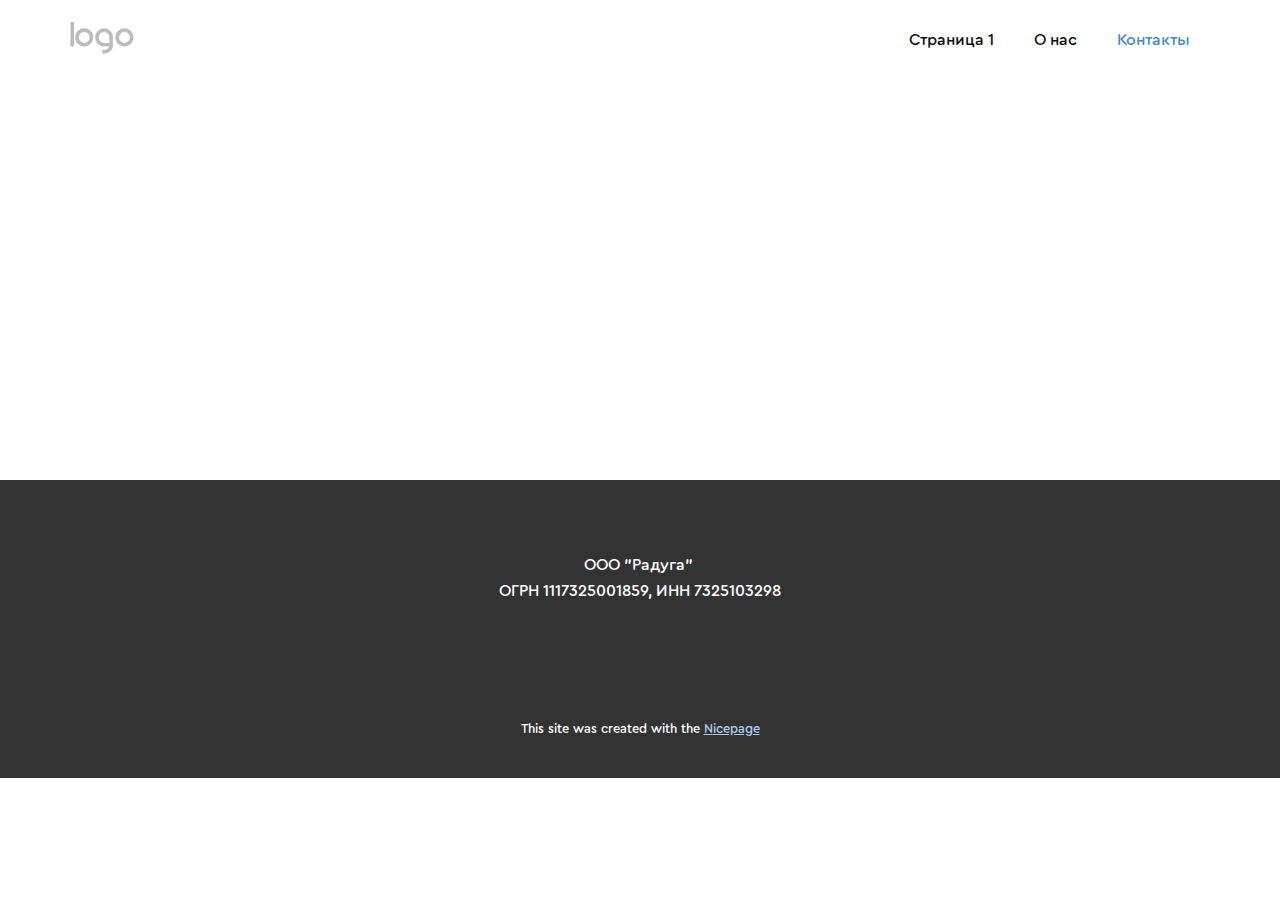
<file: Контакты.html>
<!DOCTYPE html>
<html style="font-size: 16px;" lang="ru"><head>
    <meta name="viewport" content="width=device-width, initial-scale=1.0">
    <meta charset="utf-8">
    <meta name="keywords" content="">
    <meta name="description" content="">
    <title>Контакты</title>
    <link rel="stylesheet" href="nicepage.css" media="screen">
<link rel="stylesheet" href="Контакты.css" media="screen">
    <script class="u-script" type="text/javascript" src="jquery-1.9.1.min.js" defer=""></script>
    <script class="u-script" type="text/javascript" src="nicepage.js" defer=""></script>
    <meta name="generator" content="Nicepage 7.4.5, nicepage.com">
    
    
    
    
    
    <script type="application/ld+json">{
		"@context": "http://schema.org",
		"@type": "Organization",
		"name": "WebSite6448814",
		"logo": "images/default-logo.png"
}</script>
    <meta name="theme-color" content="#478ac9">
    <meta property="og:title" content="Контакты">
    <meta property="og:description" content="">
    <meta property="og:type" content="website">
  <meta name="viewport" content="width=device-width, initial-scale=1.0">
<meta data-intl-tel-input-cdn-path="intlTelInput/"></head>
  <body data-path-to-root="./" data-include-products="false" class="u-body u-xl-mode" data-lang="ru"><header class="u-clearfix u-header u-header" id="header"><div class="u-clearfix u-sheet u-valign-middle u-sheet-1">
        <a href="#" class="u-image u-logo u-image-1">
          <img src="images/default-logo.png" class="u-logo-image u-logo-image-1">
        </a>
        <nav class="u-menu u-menu-one-level u-offcanvas u-menu-1">
          <div class="menu-collapse" style="font-size: 1rem; letter-spacing: 0px;">
            <a class="u-button-style u-custom-left-right-menu-spacing u-custom-padding-bottom u-custom-top-bottom-menu-spacing u-hamburger-link u-nav-link u-text-active-palette-1-base u-text-hover-palette-2-base" href="#">
              <svg class="u-svg-link" viewBox="0 0 24 24"><use xlink:href="#menu-hamburger"></use></svg>
              <svg class="u-svg-content" version="1.1" id="menu-hamburger" viewBox="0 0 16 16" x="0px" y="0px" xmlns:xlink="http://www.w3.org/1999/xlink" xmlns="http://www.w3.org/2000/svg"><g><rect y="1" width="16" height="2"></rect><rect y="7" width="16" height="2"></rect><rect y="13" width="16" height="2"></rect>
</g></svg>
            </a>
          </div>
          <div class="u-nav-container">
            <ul class="u-nav u-unstyled u-nav-1"><li class="u-nav-item"><a class="u-button-style u-nav-link u-text-active-palette-1-base u-text-hover-palette-2-base" href="./" style="padding: 10px 20px;">Страница 1</a>
</li><li class="u-nav-item"><a class="u-button-style u-nav-link u-text-active-palette-1-base u-text-hover-palette-2-base" href="О-нас.html" style="padding: 10px 20px;">О нас</a>
</li><li class="u-nav-item"><a class="u-button-style u-nav-link u-text-active-palette-1-base u-text-hover-palette-2-base" href="Контакты.html" style="padding: 10px 20px;">Контакты</a>
</li></ul>
          </div>
          <div class="u-nav-container-collapse">
            <div class="u-black u-container-style u-inner-container-layout u-opacity u-opacity-95 u-sidenav">
              <div class="u-inner-container-layout u-sidenav-overflow">
                <div class="u-menu-close"></div>
                <ul class="u-align-center u-nav u-popupmenu-items u-unstyled u-nav-2"><li class="u-nav-item"><a class="u-button-style u-nav-link" href="./">Страница 1</a>
</li><li class="u-nav-item"><a class="u-button-style u-nav-link" href="О-нас.html">О нас</a>
</li><li class="u-nav-item"><a class="u-button-style u-nav-link" href="Контакты.html">Контакты</a>
</li></ul>
              </div>
            </div>
            <div class="u-black u-menu-overlay u-opacity u-opacity-70"></div>
          </div>
        </nav>
      </div></header>
    <section class="u-clearfix u-section-1" id="block-1">
      <div class="u-clearfix u-sheet u-sheet-1"></div>
    </section>
    
    
    
    
    <footer class="u-align-center u-clearfix u-container-align-center u-footer u-grey-80 u-footer" id="footer"><div class="u-clearfix u-sheet u-valign-middle-xs u-sheet-1">
        <p class="u-text u-text-1">ООО "Радуга"&nbsp;<br>ОГРН​ 1117325001859, ИНН 7325103298
        </p>
      </div></footer>
    <section class="u-backlink u-clearfix u-grey-80">
      <p class="u-text">
        <span>This site was created with the </span>
        <a class="u-link" href="https://nicepage.com/" target="_blank" rel="nofollow">
          <span>Nicepage</span>
        </a>
      </p>
    </section>
  
</body></html>
</file>
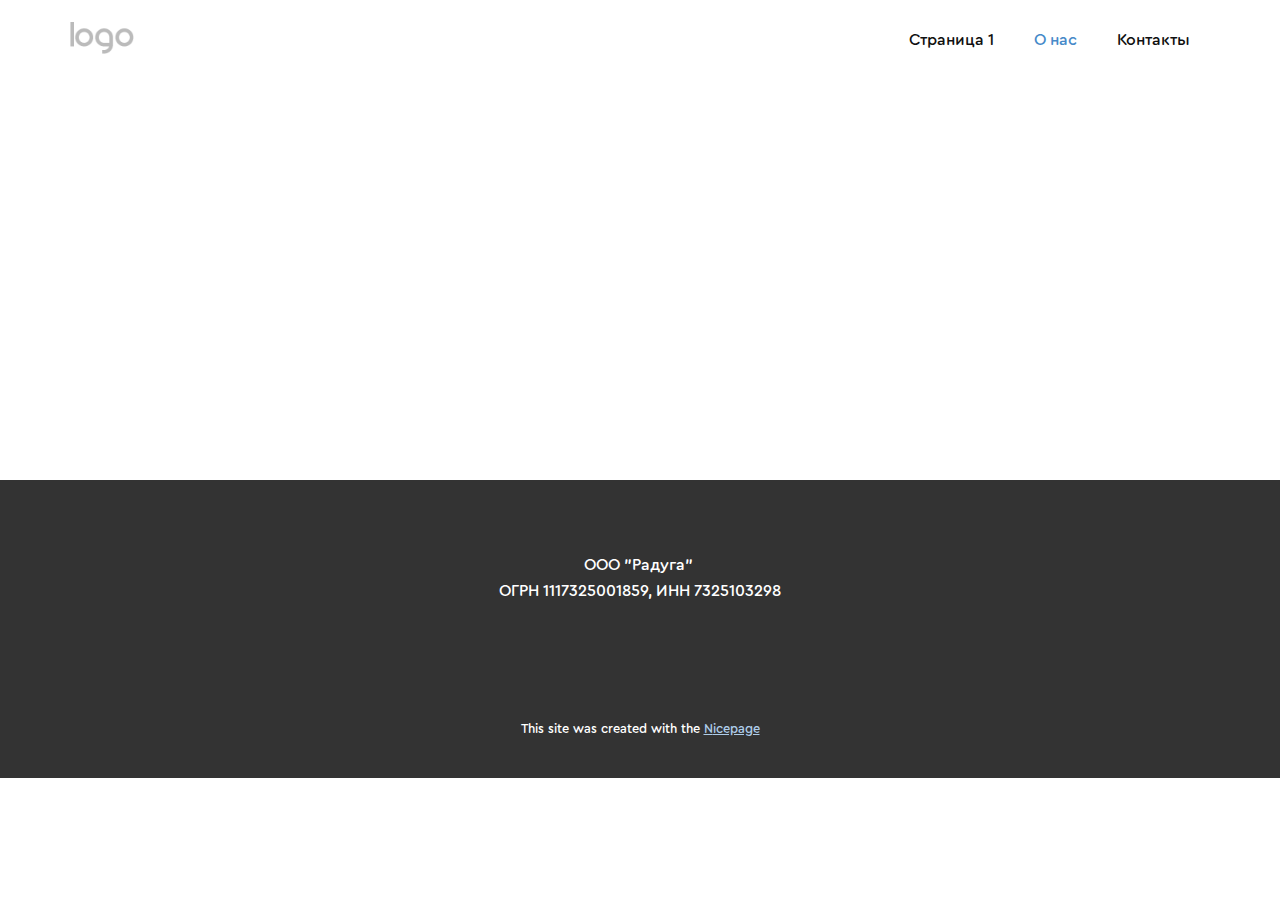
<file: О-нас.html>
<!DOCTYPE html>
<html style="font-size: 16px;" lang="ru"><head>
    <meta name="viewport" content="width=device-width, initial-scale=1.0">
    <meta charset="utf-8">
    <meta name="keywords" content="">
    <meta name="description" content="">
    <title>О нас</title>
    <link rel="stylesheet" href="nicepage.css" media="screen">
<link rel="stylesheet" href="О-нас.css" media="screen">
    <script class="u-script" type="text/javascript" src="jquery-1.9.1.min.js" defer=""></script>
    <script class="u-script" type="text/javascript" src="nicepage.js" defer=""></script>
    <meta name="generator" content="Nicepage 7.4.5, nicepage.com">
    
    
    
    
    
    <script type="application/ld+json">{
		"@context": "http://schema.org",
		"@type": "Organization",
		"name": "WebSite6448814",
		"logo": "images/default-logo.png"
}</script>
    <meta name="theme-color" content="#478ac9">
    <meta property="og:title" content="О нас">
    <meta property="og:description" content="">
    <meta property="og:type" content="website">
  <meta name="viewport" content="width=device-width, initial-scale=1.0">
<meta data-intl-tel-input-cdn-path="intlTelInput/"></head>
  <body data-path-to-root="./" data-include-products="false" class="u-body u-xl-mode" data-lang="ru"><header class="u-clearfix u-header u-header" id="header"><div class="u-clearfix u-sheet u-valign-middle u-sheet-1">
        <a href="#" class="u-image u-logo u-image-1">
          <img src="images/default-logo.png" class="u-logo-image u-logo-image-1">
        </a>
        <nav class="u-menu u-menu-one-level u-offcanvas u-menu-1">
          <div class="menu-collapse" style="font-size: 1rem; letter-spacing: 0px;">
            <a class="u-button-style u-custom-left-right-menu-spacing u-custom-padding-bottom u-custom-top-bottom-menu-spacing u-hamburger-link u-nav-link u-text-active-palette-1-base u-text-hover-palette-2-base" href="#">
              <svg class="u-svg-link" viewBox="0 0 24 24"><use xlink:href="#menu-hamburger"></use></svg>
              <svg class="u-svg-content" version="1.1" id="menu-hamburger" viewBox="0 0 16 16" x="0px" y="0px" xmlns:xlink="http://www.w3.org/1999/xlink" xmlns="http://www.w3.org/2000/svg"><g><rect y="1" width="16" height="2"></rect><rect y="7" width="16" height="2"></rect><rect y="13" width="16" height="2"></rect>
</g></svg>
            </a>
          </div>
          <div class="u-nav-container">
            <ul class="u-nav u-unstyled u-nav-1"><li class="u-nav-item"><a class="u-button-style u-nav-link u-text-active-palette-1-base u-text-hover-palette-2-base" href="./" style="padding: 10px 20px;">Страница 1</a>
</li><li class="u-nav-item"><a class="u-button-style u-nav-link u-text-active-palette-1-base u-text-hover-palette-2-base" href="О-нас.html" style="padding: 10px 20px;">О нас</a>
</li><li class="u-nav-item"><a class="u-button-style u-nav-link u-text-active-palette-1-base u-text-hover-palette-2-base" href="Контакты.html" style="padding: 10px 20px;">Контакты</a>
</li></ul>
          </div>
          <div class="u-nav-container-collapse">
            <div class="u-black u-container-style u-inner-container-layout u-opacity u-opacity-95 u-sidenav">
              <div class="u-inner-container-layout u-sidenav-overflow">
                <div class="u-menu-close"></div>
                <ul class="u-align-center u-nav u-popupmenu-items u-unstyled u-nav-2"><li class="u-nav-item"><a class="u-button-style u-nav-link" href="./">Страница 1</a>
</li><li class="u-nav-item"><a class="u-button-style u-nav-link" href="О-нас.html">О нас</a>
</li><li class="u-nav-item"><a class="u-button-style u-nav-link" href="Контакты.html">Контакты</a>
</li></ul>
              </div>
            </div>
            <div class="u-black u-menu-overlay u-opacity u-opacity-70"></div>
          </div>
        </nav>
      </div></header>
    <section class="u-clearfix u-section-1" id="block-1">
      <div class="u-clearfix u-sheet u-sheet-1"></div>
    </section>
    
    
    
    
    <footer class="u-align-center u-clearfix u-container-align-center u-footer u-grey-80 u-footer" id="footer"><div class="u-clearfix u-sheet u-valign-middle-xs u-sheet-1">
        <p class="u-text u-text-1">ООО "Радуга"&nbsp;<br>ОГРН​ 1117325001859, ИНН 7325103298
        </p>
      </div></footer>
    <section class="u-backlink u-clearfix u-grey-80">
      <p class="u-text">
        <span>This site was created with the </span>
        <a class="u-link" href="https://nicepage.com/" target="_blank" rel="nofollow">
          <span>Nicepage</span>
        </a>
      </p>
    </section>
  
</body></html>
</file>
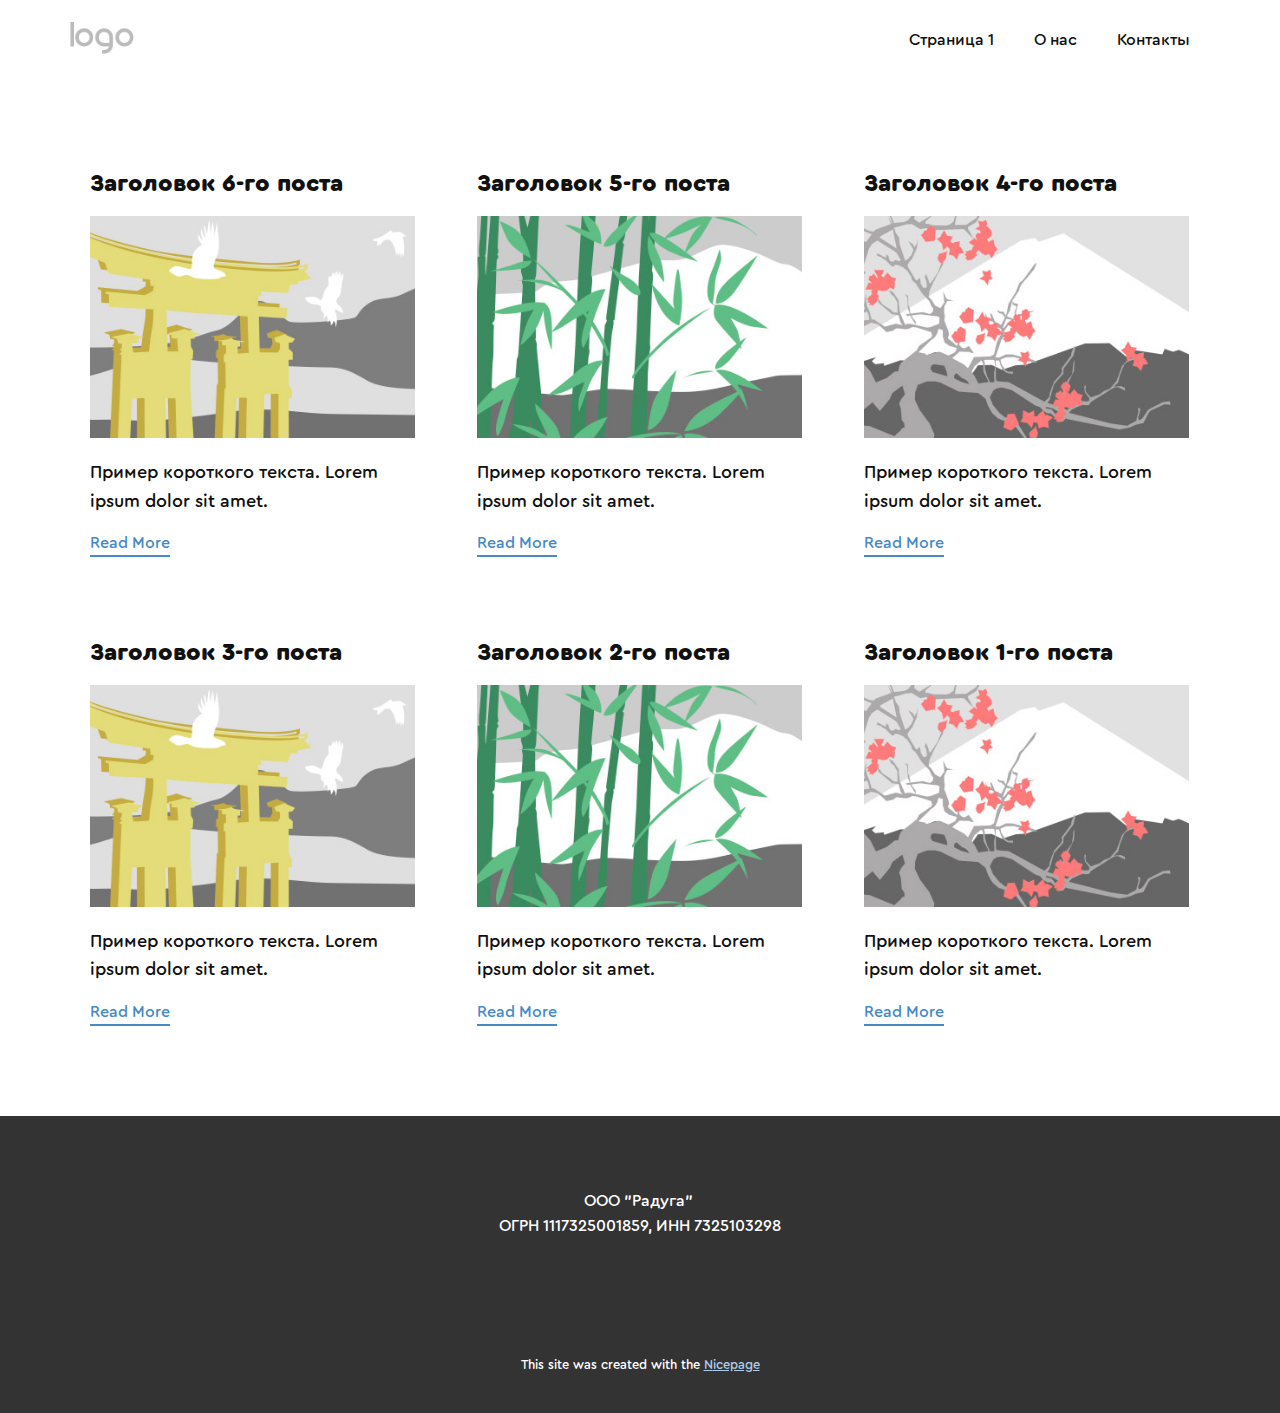
<file: blog/blog.html>
<!DOCTYPE html>
<html style="font-size: 16px;" lang="ru"><head>
    <meta name="viewport" content="width=device-width, initial-scale=1.0">
    <meta charset="utf-8">
    <meta name="keywords" content="">
    <meta name="description" content="">
    <title>Блог</title>
    <link rel="stylesheet" href="../nicepage.css" media="screen">
<link rel="stylesheet" href="../Blog-Template.css" media="screen">
    <script class="u-script" type="text/javascript" src="../jquery-1.9.1.min.js" defer=""></script>
    <script class="u-script" type="text/javascript" src="../nicepage.js" defer=""></script>
    <meta name="generator" content="Nicepage 7.4.5, nicepage.com">
    
    
    
    
    
    <script type="application/ld+json">{
		"@context": "http://schema.org",
		"@type": "Organization",
		"name": "WebSite6448814",
		"logo": "images/default-logo.png"
}</script>
    <meta name="theme-color" content="#478ac9">
  <meta name="viewport" content="width=device-width, initial-scale=1.0">
<meta data-intl-tel-input-cdn-path="intlTelInput/"></head>
  <body data-path-to-root="../" data-include-products="false" class="u-body u-xl-mode" data-lang="ru"><header class="u-clearfix u-header u-header" id="header"><div class="u-clearfix u-sheet u-valign-middle u-sheet-1">
        <a href="#" class="u-image u-logo u-image-1">
          <img src="../images/default-logo.png" class="u-logo-image u-logo-image-1">
        </a>
        <nav class="u-menu u-menu-one-level u-offcanvas u-menu-1">
          <div class="menu-collapse" style="font-size: 1rem; letter-spacing: 0px;">
            <a class="u-button-style u-custom-left-right-menu-spacing u-custom-padding-bottom u-custom-top-bottom-menu-spacing u-hamburger-link u-nav-link u-text-active-palette-1-base u-text-hover-palette-2-base" href="#">
              <svg class="u-svg-link" viewBox="0 0 24 24"><use xlink:href="#menu-hamburger"></use></svg>
              <svg class="u-svg-content" version="1.1" id="menu-hamburger" viewBox="0 0 16 16" x="0px" y="0px" xmlns:xlink="http://www.w3.org/1999/xlink" xmlns="http://www.w3.org/2000/svg"><g><rect y="1" width="16" height="2"></rect><rect y="7" width="16" height="2"></rect><rect y="13" width="16" height="2"></rect>
</g></svg>
            </a>
          </div>
          <div class="u-nav-container">
            <ul class="u-nav u-unstyled u-nav-1"><li class="u-nav-item"><a class="u-button-style u-nav-link u-text-active-palette-1-base u-text-hover-palette-2-base" href="../" style="padding: 10px 20px;">Страница 1</a>
</li><li class="u-nav-item"><a class="u-button-style u-nav-link u-text-active-palette-1-base u-text-hover-palette-2-base" href="../О-нас.html" style="padding: 10px 20px;">О нас</a>
</li><li class="u-nav-item"><a class="u-button-style u-nav-link u-text-active-palette-1-base u-text-hover-palette-2-base" href="../Контакты.html" style="padding: 10px 20px;">Контакты</a>
</li></ul>
          </div>
          <div class="u-nav-container-collapse">
            <div class="u-black u-container-style u-inner-container-layout u-opacity u-opacity-95 u-sidenav">
              <div class="u-inner-container-layout u-sidenav-overflow">
                <div class="u-menu-close"></div>
                <ul class="u-align-center u-nav u-popupmenu-items u-unstyled u-nav-2"><li class="u-nav-item"><a class="u-button-style u-nav-link" href="../">Страница 1</a>
</li><li class="u-nav-item"><a class="u-button-style u-nav-link" href="../О-нас.html">О нас</a>
</li><li class="u-nav-item"><a class="u-button-style u-nav-link" href="../Контакты.html">Контакты</a>
</li></ul>
              </div>
            </div>
            <div class="u-black u-menu-overlay u-opacity u-opacity-70"></div>
          </div>
        </nav>
      </div></header>
    <section class="u-clearfix u-section-1" id="block-1">
      <div class="u-clearfix u-sheet u-valign-middle u-sheet-1"><!--blog--><!--blog_options_json--><!--{"type":"Recent","source":"","tags":"","count":""}--><!--/blog_options_json-->
        <div class="u-blog u-expanded-width u-repeater u-repeater-1" data-blog-id="blog-1"><!--blog_post-->
          <div class="u-blog-post u-container-style u-repeater-item u-white u-repeater-item-1">
            <div class="u-container-layout u-similar-container u-valign-top u-container-layout-1"><!--blog_post_header-->
              <h4 class="u-blog-control u-text u-text-1">
                <a class="u-post-header-link" href="../blog/пост-5.html">Заголовок 6-го поста</a>
              </h4><!--/blog_post_header--><!--blog_post_image-->
              <a class="u-post-header-link" href="../blog/пост-5.html"><img alt="" class="u-blog-control u-expanded-width u-image u-image-default u-image-1" src="../images/8ad73f3c.jpeg"></a><!--/blog_post_image--><!--blog_post_content-->
              <div class="u-blog-control u-post-content u-text u-text-2 fr-view">Пример короткого текста. Lorem ipsum dolor sit amet.</div><!--/blog_post_content--><!--blog_post_readmore-->
              <a href="../blog/пост-5.html" class="u-blog-control u-border-2 u-border-palette-1-base u-btn u-btn-rectangle u-button-style u-none u-btn-1"><!--blog_post_readmore_content--><!--options_json--><!--{"content":"Read More","defaultValue":"Читать дальше"}--><!--/options_json-->Read More<!--/blog_post_readmore_content--></a><!--/blog_post_readmore-->
            </div>
          </div><div class="u-blog-post u-container-style u-repeater-item u-video-cover u-white">
            <div class="u-container-layout u-similar-container u-valign-top u-container-layout-2"><!--blog_post_header-->
              <h4 class="u-blog-control u-text u-text-3">
                <a class="u-post-header-link" href="../blog/пост-4.html">Заголовок 5-го поста</a>
              </h4><!--/blog_post_header--><!--blog_post_image-->
              <a class="u-post-header-link" href="../blog/пост-4.html"><img alt="" class="u-blog-control u-expanded-width u-image u-image-default u-image-2" src="../images/68f64b9d.jpeg"></a><!--/blog_post_image--><!--blog_post_content-->
              <div class="u-blog-control u-post-content u-text u-text-4 fr-view">Пример короткого текста. Lorem ipsum dolor sit amet.</div><!--/blog_post_content--><!--blog_post_readmore-->
              <a href="../blog/пост-4.html" class="u-blog-control u-border-2 u-border-palette-1-base u-btn u-btn-rectangle u-button-style u-none u-btn-2"><!--blog_post_readmore_content--><!--options_json--><!--{"content":"Read More","defaultValue":"Читать дальше"}--><!--/options_json-->Read More<!--/blog_post_readmore_content--></a><!--/blog_post_readmore-->
            </div>
          </div><div class="u-blog-post u-container-style u-repeater-item u-video-cover u-white">
            <div class="u-container-layout u-similar-container u-valign-top u-container-layout-3"><!--blog_post_header-->
              <h4 class="u-blog-control u-text u-text-5">
                <a class="u-post-header-link" href="../blog/пост-3.html">Заголовок 4-го поста</a>
              </h4><!--/blog_post_header--><!--blog_post_image-->
              <a class="u-post-header-link" href="../blog/пост-3.html"><img alt="" class="u-blog-control u-expanded-width u-image u-image-default u-image-3" src="../images/0fd3416c.jpeg"></a><!--/blog_post_image--><!--blog_post_content-->
              <div class="u-blog-control u-post-content u-text u-text-6 fr-view">Пример короткого текста. Lorem ipsum dolor sit amet.</div><!--/blog_post_content--><!--blog_post_readmore-->
              <a href="../blog/пост-3.html" class="u-blog-control u-border-2 u-border-palette-1-base u-btn u-btn-rectangle u-button-style u-none u-btn-3"><!--blog_post_readmore_content--><!--options_json--><!--{"content":"Read More","defaultValue":"Читать дальше"}--><!--/options_json-->Read More<!--/blog_post_readmore_content--></a><!--/blog_post_readmore-->
            </div>
          </div><div class="u-blog-post u-container-style u-repeater-item u-white u-repeater-item-1">
            <div class="u-container-layout u-similar-container u-valign-top u-container-layout-1"><!--blog_post_header-->
              <h4 class="u-blog-control u-text u-text-1">
                <a class="u-post-header-link" href="../blog/пост-2.html">Заголовок 3-го поста</a>
              </h4><!--/blog_post_header--><!--blog_post_image-->
              <a class="u-post-header-link" href="../blog/пост-2.html"><img alt="" class="u-blog-control u-expanded-width u-image u-image-default u-image-1" src="../images/8ad73f3c.jpeg"></a><!--/blog_post_image--><!--blog_post_content-->
              <div class="u-blog-control u-post-content u-text u-text-2 fr-view">Пример короткого текста. Lorem ipsum dolor sit amet.</div><!--/blog_post_content--><!--blog_post_readmore-->
              <a href="../blog/пост-2.html" class="u-blog-control u-border-2 u-border-palette-1-base u-btn u-btn-rectangle u-button-style u-none u-btn-1"><!--blog_post_readmore_content--><!--options_json--><!--{"content":"Read More","defaultValue":"Читать дальше"}--><!--/options_json-->Read More<!--/blog_post_readmore_content--></a><!--/blog_post_readmore-->
            </div>
          </div><div class="u-blog-post u-container-style u-repeater-item u-video-cover u-white">
            <div class="u-container-layout u-similar-container u-valign-top u-container-layout-2"><!--blog_post_header-->
              <h4 class="u-blog-control u-text u-text-3">
                <a class="u-post-header-link" href="../blog/пост-1.html">Заголовок 2-го поста</a>
              </h4><!--/blog_post_header--><!--blog_post_image-->
              <a class="u-post-header-link" href="../blog/пост-1.html"><img alt="" class="u-blog-control u-expanded-width u-image u-image-default u-image-2" src="../images/68f64b9d.jpeg"></a><!--/blog_post_image--><!--blog_post_content-->
              <div class="u-blog-control u-post-content u-text u-text-4 fr-view">Пример короткого текста. Lorem ipsum dolor sit amet.</div><!--/blog_post_content--><!--blog_post_readmore-->
              <a href="../blog/пост-1.html" class="u-blog-control u-border-2 u-border-palette-1-base u-btn u-btn-rectangle u-button-style u-none u-btn-2"><!--blog_post_readmore_content--><!--options_json--><!--{"content":"Read More","defaultValue":"Читать дальше"}--><!--/options_json-->Read More<!--/blog_post_readmore_content--></a><!--/blog_post_readmore-->
            </div>
          </div><div class="u-blog-post u-container-style u-repeater-item u-video-cover u-white">
            <div class="u-container-layout u-similar-container u-valign-top u-container-layout-3"><!--blog_post_header-->
              <h4 class="u-blog-control u-text u-text-5">
                <a class="u-post-header-link" href="../blog/пост.html">Заголовок 1-го поста</a>
              </h4><!--/blog_post_header--><!--blog_post_image-->
              <a class="u-post-header-link" href="../blog/пост.html"><img alt="" class="u-blog-control u-expanded-width u-image u-image-default u-image-3" src="../images/0fd3416c.jpeg"></a><!--/blog_post_image--><!--blog_post_content-->
              <div class="u-blog-control u-post-content u-text u-text-6 fr-view">Пример короткого текста. Lorem ipsum dolor sit amet.</div><!--/blog_post_content--><!--blog_post_readmore-->
              <a href="../blog/пост.html" class="u-blog-control u-border-2 u-border-palette-1-base u-btn u-btn-rectangle u-button-style u-none u-btn-3"><!--blog_post_readmore_content--><!--options_json--><!--{"content":"Read More","defaultValue":"Читать дальше"}--><!--/options_json-->Read More<!--/blog_post_readmore_content--></a><!--/blog_post_readmore-->
            </div>
          </div><!--/blog_post--><!--blog_post-->
          <!--/blog_post--><!--blog_post-->
          <!--/blog_post-->
        </div><!--/blog-->
      </div>
    </section>
    
    
    
    
    <footer class="u-align-center u-clearfix u-container-align-center u-footer u-grey-80 u-footer" id="footer"><div class="u-clearfix u-sheet u-valign-middle-xs u-sheet-1">
        <p class="u-text u-text-1">ООО "Радуга"&nbsp;<br>ОГРН​ 1117325001859, ИНН 7325103298
        </p>
      </div></footer>
    <section class="u-backlink u-clearfix u-grey-80">
      <p class="u-text">
        <span>This site was created with the </span>
        <a class="u-link" href="https://nicepage.com/" target="_blank" rel="nofollow">
          <span>Nicepage</span>
        </a>
      </p>
    </section>
  
</body></html>
</file>
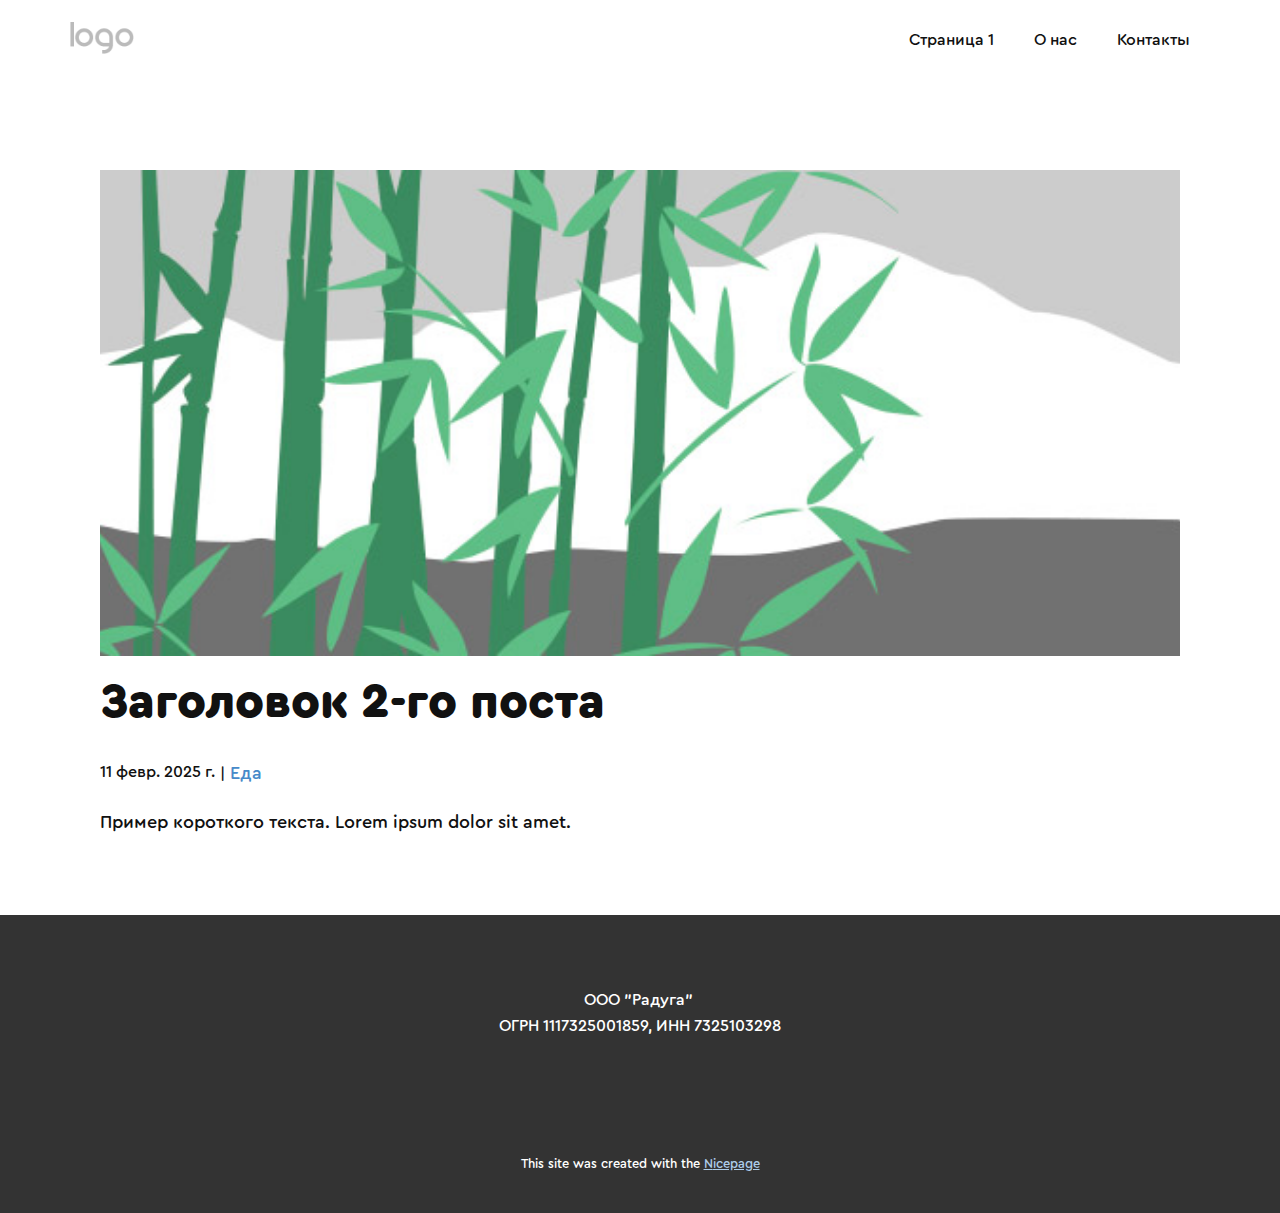
<file: blog/пост-1.html>
<!DOCTYPE html>
<html style="font-size: 16px;" lang="ru"><head>
    <meta name="viewport" content="width=device-width, initial-scale=1.0">
    <meta charset="utf-8">
    <meta name="keywords" content="Заголовок 1-го поста">
    <meta name="description" content="">
    <title>Заголовок 2-го поста</title>
    <link rel="stylesheet" href="../nicepage.css" media="screen">
<link rel="stylesheet" href="../Post-Template.css" media="screen">
    <script class="u-script" type="text/javascript" src="../jquery-1.9.1.min.js" defer=""></script>
    <script class="u-script" type="text/javascript" src="../nicepage.js" defer=""></script>
    <meta name="generator" content="Nicepage 7.4.5, nicepage.com">
    
    
    
    
    
    <script type="application/ld+json">{
		"@context": "http://schema.org",
		"@type": "Organization",
		"name": "WebSite6448814",
		"logo": "images/default-logo.png"
}</script>
    <meta name="theme-color" content="#478ac9">
  <meta name="viewport" content="width=device-width, initial-scale=1.0">
<meta data-intl-tel-input-cdn-path="intlTelInput/"></head>
  <body data-path-to-root="./" data-include-products="false" class="u-body u-xl-mode" data-lang="ru"><header class="u-clearfix u-header u-header" id="header"><div class="u-clearfix u-sheet u-valign-middle u-sheet-1">
        <a href="#" class="u-image u-logo u-image-1">
          <img src="../images/default-logo.png" class="u-logo-image u-logo-image-1">
        </a>
        <nav class="u-menu u-menu-one-level u-offcanvas u-menu-1">
          <div class="menu-collapse" style="font-size: 1rem; letter-spacing: 0px;">
            <a class="u-button-style u-custom-left-right-menu-spacing u-custom-padding-bottom u-custom-top-bottom-menu-spacing u-hamburger-link u-nav-link u-text-active-palette-1-base u-text-hover-palette-2-base" href="#">
              <svg class="u-svg-link" viewBox="0 0 24 24"><use xlink:href="#menu-hamburger"></use></svg>
              <svg class="u-svg-content" version="1.1" id="menu-hamburger" viewBox="0 0 16 16" x="0px" y="0px" xmlns:xlink="http://www.w3.org/1999/xlink" xmlns="http://www.w3.org/2000/svg"><g><rect y="1" width="16" height="2"></rect><rect y="7" width="16" height="2"></rect><rect y="13" width="16" height="2"></rect>
</g></svg>
            </a>
          </div>
          <div class="u-nav-container">
            <ul class="u-nav u-unstyled u-nav-1"><li class="u-nav-item"><a class="u-button-style u-nav-link u-text-active-palette-1-base u-text-hover-palette-2-base" href="../" style="padding: 10px 20px;">Страница 1</a>
</li><li class="u-nav-item"><a class="u-button-style u-nav-link u-text-active-palette-1-base u-text-hover-palette-2-base" href="../О-нас.html" style="padding: 10px 20px;">О нас</a>
</li><li class="u-nav-item"><a class="u-button-style u-nav-link u-text-active-palette-1-base u-text-hover-palette-2-base" href="../Контакты.html" style="padding: 10px 20px;">Контакты</a>
</li></ul>
          </div>
          <div class="u-nav-container-collapse">
            <div class="u-black u-container-style u-inner-container-layout u-opacity u-opacity-95 u-sidenav">
              <div class="u-inner-container-layout u-sidenav-overflow">
                <div class="u-menu-close"></div>
                <ul class="u-align-center u-nav u-popupmenu-items u-unstyled u-nav-2"><li class="u-nav-item"><a class="u-button-style u-nav-link" href="../">Страница 1</a>
</li><li class="u-nav-item"><a class="u-button-style u-nav-link" href="../О-нас.html">О нас</a>
</li><li class="u-nav-item"><a class="u-button-style u-nav-link" href="../Контакты.html">Контакты</a>
</li></ul>
              </div>
            </div>
            <div class="u-black u-menu-overlay u-opacity u-opacity-70"></div>
          </div>
        </nav>
      </div></header>
    <section class="u-align-center u-clearfix u-section-1" id="block-1">
      <div class="u-clearfix u-sheet u-valign-middle-md u-valign-middle-sm u-valign-middle-xs u-sheet-1"><!--post_details--><!--post_details_options_json--><!--{"source":""}--><!--/post_details_options_json--><!--blog_post-->
        <div class="u-container-style u-expanded-width u-post-details u-post-details-1">
          <div class="u-container-layout u-valign-middle u-container-layout-1"><!--blog_post_image-->
            <img alt="" class="u-blog-control u-expanded-width u-image u-image-default u-image-1" src="../images/68f64b9d.jpeg"><!--/blog_post_image--><!--blog_post_header-->
            <h2 class="u-blog-control u-text u-text-1">Заголовок 2-го поста</h2><!--/blog_post_header--><!--blog_post_metadata-->
            <div class="u-blog-control u-metadata u-metadata-1"><!--blog_post_metadata_date-->
              <span class="u-meta-date u-meta-icon">11 февр. 2025 г.</span><!--/blog_post_metadata_date--><!--blog_post_metadata_category-->
              <span class="u-meta-category u-meta-icon"><a href="../blog/blog.html#/blog-1///1">Еда</a></span><!--/blog_post_metadata_category--><!--blog_post_metadata_comments-->
              <!--/blog_post_metadata_comments-->
            </div><!--/blog_post_metadata--><!--blog_post_content-->
            <div class="u-align-justify u-blog-control u-post-content u-text u-text-2 fr-view">
  <p>Пример короткого текста. Lorem ipsum dolor sit amet.</p>
  </div><!--/blog_post_content-->
          </div>
        </div><!--/blog_post--><!--/post_details-->
      </div>
    </section>
    
    
    
    
    <footer class="u-align-center u-clearfix u-container-align-center u-footer u-grey-80 u-footer" id="footer"><div class="u-clearfix u-sheet u-valign-middle-xs u-sheet-1">
        <p class="u-text u-text-1">ООО "Радуга"&nbsp;<br>ОГРН​ 1117325001859, ИНН 7325103298
        </p>
      </div></footer>
    <section class="u-backlink u-clearfix u-grey-80">
      <p class="u-text">
        <span>This site was created with the </span>
        <a class="u-link" href="https://nicepage.com/" target="_blank" rel="nofollow">
          <span>Nicepage</span>
        </a>
      </p>
    </section>
  
</body></html>
</file>
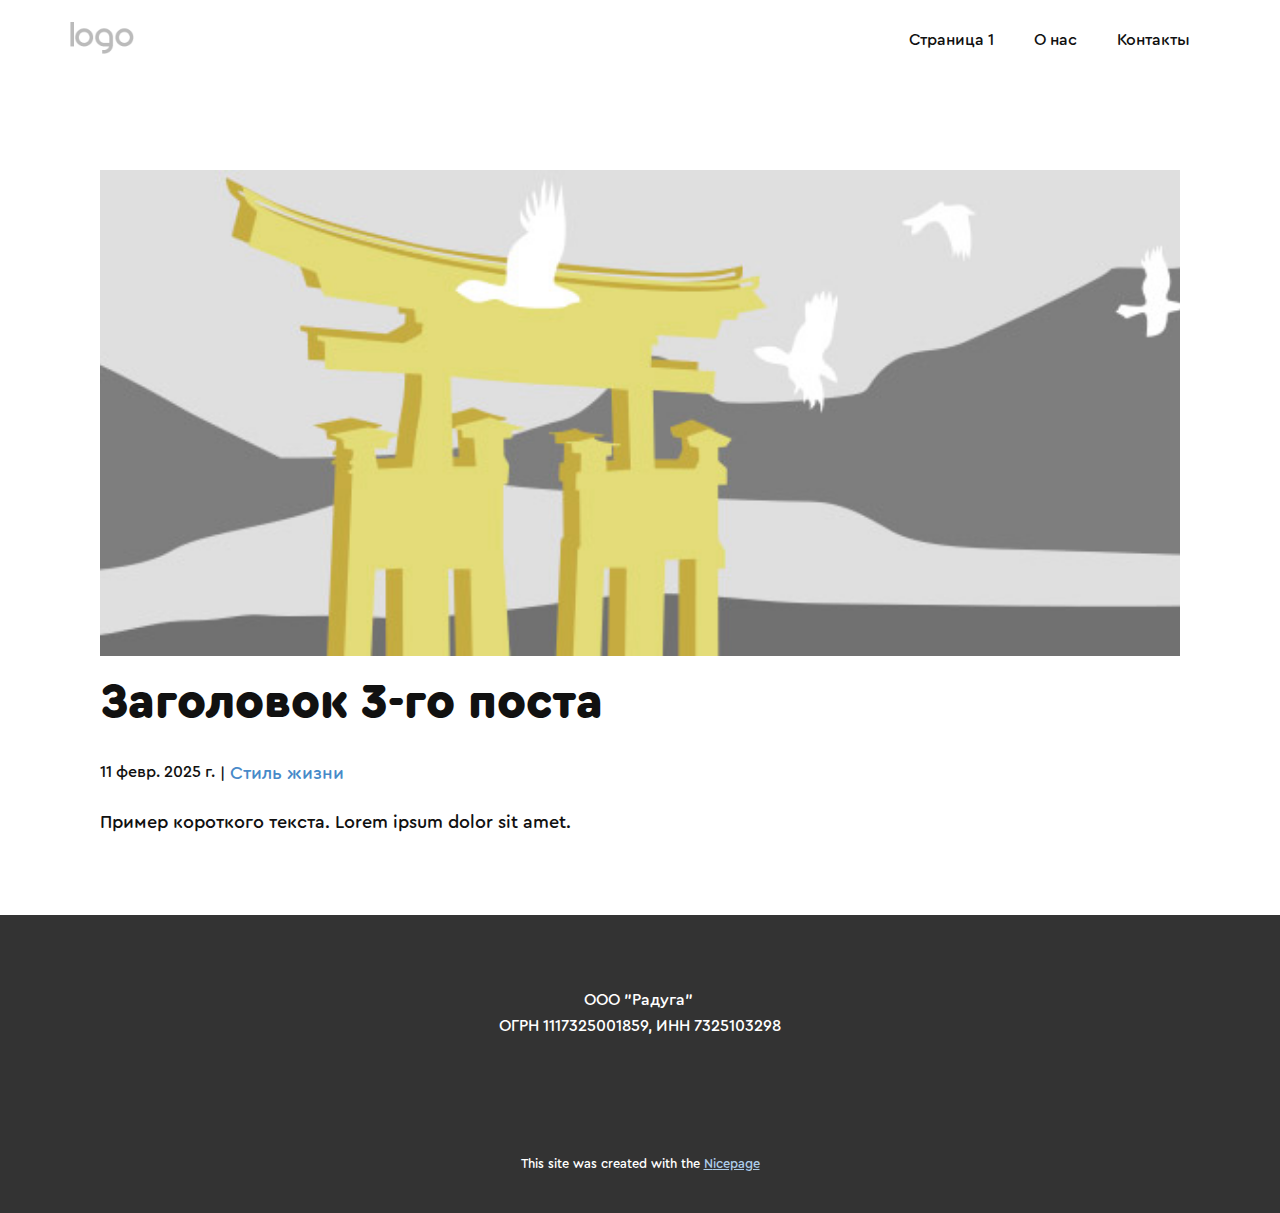
<file: blog/пост-2.html>
<!DOCTYPE html>
<html style="font-size: 16px;" lang="ru"><head>
    <meta name="viewport" content="width=device-width, initial-scale=1.0">
    <meta charset="utf-8">
    <meta name="keywords" content="Заголовок 1-го поста">
    <meta name="description" content="">
    <title>Заголовок 3-го поста</title>
    <link rel="stylesheet" href="../nicepage.css" media="screen">
<link rel="stylesheet" href="../Post-Template.css" media="screen">
    <script class="u-script" type="text/javascript" src="../jquery-1.9.1.min.js" defer=""></script>
    <script class="u-script" type="text/javascript" src="../nicepage.js" defer=""></script>
    <meta name="generator" content="Nicepage 7.4.5, nicepage.com">
    
    
    
    
    
    <script type="application/ld+json">{
		"@context": "http://schema.org",
		"@type": "Organization",
		"name": "WebSite6448814",
		"logo": "images/default-logo.png"
}</script>
    <meta name="theme-color" content="#478ac9">
  <meta name="viewport" content="width=device-width, initial-scale=1.0">
<meta data-intl-tel-input-cdn-path="intlTelInput/"></head>
  <body data-path-to-root="./" data-include-products="false" class="u-body u-xl-mode" data-lang="ru"><header class="u-clearfix u-header u-header" id="header"><div class="u-clearfix u-sheet u-valign-middle u-sheet-1">
        <a href="#" class="u-image u-logo u-image-1">
          <img src="../images/default-logo.png" class="u-logo-image u-logo-image-1">
        </a>
        <nav class="u-menu u-menu-one-level u-offcanvas u-menu-1">
          <div class="menu-collapse" style="font-size: 1rem; letter-spacing: 0px;">
            <a class="u-button-style u-custom-left-right-menu-spacing u-custom-padding-bottom u-custom-top-bottom-menu-spacing u-hamburger-link u-nav-link u-text-active-palette-1-base u-text-hover-palette-2-base" href="#">
              <svg class="u-svg-link" viewBox="0 0 24 24"><use xlink:href="#menu-hamburger"></use></svg>
              <svg class="u-svg-content" version="1.1" id="menu-hamburger" viewBox="0 0 16 16" x="0px" y="0px" xmlns:xlink="http://www.w3.org/1999/xlink" xmlns="http://www.w3.org/2000/svg"><g><rect y="1" width="16" height="2"></rect><rect y="7" width="16" height="2"></rect><rect y="13" width="16" height="2"></rect>
</g></svg>
            </a>
          </div>
          <div class="u-nav-container">
            <ul class="u-nav u-unstyled u-nav-1"><li class="u-nav-item"><a class="u-button-style u-nav-link u-text-active-palette-1-base u-text-hover-palette-2-base" href="../" style="padding: 10px 20px;">Страница 1</a>
</li><li class="u-nav-item"><a class="u-button-style u-nav-link u-text-active-palette-1-base u-text-hover-palette-2-base" href="../О-нас.html" style="padding: 10px 20px;">О нас</a>
</li><li class="u-nav-item"><a class="u-button-style u-nav-link u-text-active-palette-1-base u-text-hover-palette-2-base" href="../Контакты.html" style="padding: 10px 20px;">Контакты</a>
</li></ul>
          </div>
          <div class="u-nav-container-collapse">
            <div class="u-black u-container-style u-inner-container-layout u-opacity u-opacity-95 u-sidenav">
              <div class="u-inner-container-layout u-sidenav-overflow">
                <div class="u-menu-close"></div>
                <ul class="u-align-center u-nav u-popupmenu-items u-unstyled u-nav-2"><li class="u-nav-item"><a class="u-button-style u-nav-link" href="../">Страница 1</a>
</li><li class="u-nav-item"><a class="u-button-style u-nav-link" href="../О-нас.html">О нас</a>
</li><li class="u-nav-item"><a class="u-button-style u-nav-link" href="../Контакты.html">Контакты</a>
</li></ul>
              </div>
            </div>
            <div class="u-black u-menu-overlay u-opacity u-opacity-70"></div>
          </div>
        </nav>
      </div></header>
    <section class="u-align-center u-clearfix u-section-1" id="block-1">
      <div class="u-clearfix u-sheet u-valign-middle-md u-valign-middle-sm u-valign-middle-xs u-sheet-1"><!--post_details--><!--post_details_options_json--><!--{"source":""}--><!--/post_details_options_json--><!--blog_post-->
        <div class="u-container-style u-expanded-width u-post-details u-post-details-1">
          <div class="u-container-layout u-valign-middle u-container-layout-1"><!--blog_post_image-->
            <img alt="" class="u-blog-control u-expanded-width u-image u-image-default u-image-1" src="../images/8ad73f3c.jpeg"><!--/blog_post_image--><!--blog_post_header-->
            <h2 class="u-blog-control u-text u-text-1">Заголовок 3-го поста</h2><!--/blog_post_header--><!--blog_post_metadata-->
            <div class="u-blog-control u-metadata u-metadata-1"><!--blog_post_metadata_date-->
              <span class="u-meta-date u-meta-icon">11 февр. 2025 г.</span><!--/blog_post_metadata_date--><!--blog_post_metadata_category-->
              <span class="u-meta-category u-meta-icon"><a href="../blog/blog.html#/blog-1///3">Стиль жизни</a></span><!--/blog_post_metadata_category--><!--blog_post_metadata_comments-->
              <!--/blog_post_metadata_comments-->
            </div><!--/blog_post_metadata--><!--blog_post_content-->
            <div class="u-align-justify u-blog-control u-post-content u-text u-text-2 fr-view">
  <p>Пример короткого текста. Lorem ipsum dolor sit amet.</p>
  </div><!--/blog_post_content-->
          </div>
        </div><!--/blog_post--><!--/post_details-->
      </div>
    </section>
    
    
    
    
    <footer class="u-align-center u-clearfix u-container-align-center u-footer u-grey-80 u-footer" id="footer"><div class="u-clearfix u-sheet u-valign-middle-xs u-sheet-1">
        <p class="u-text u-text-1">ООО "Радуга"&nbsp;<br>ОГРН​ 1117325001859, ИНН 7325103298
        </p>
      </div></footer>
    <section class="u-backlink u-clearfix u-grey-80">
      <p class="u-text">
        <span>This site was created with the </span>
        <a class="u-link" href="https://nicepage.com/" target="_blank" rel="nofollow">
          <span>Nicepage</span>
        </a>
      </p>
    </section>
  
</body></html>
</file>
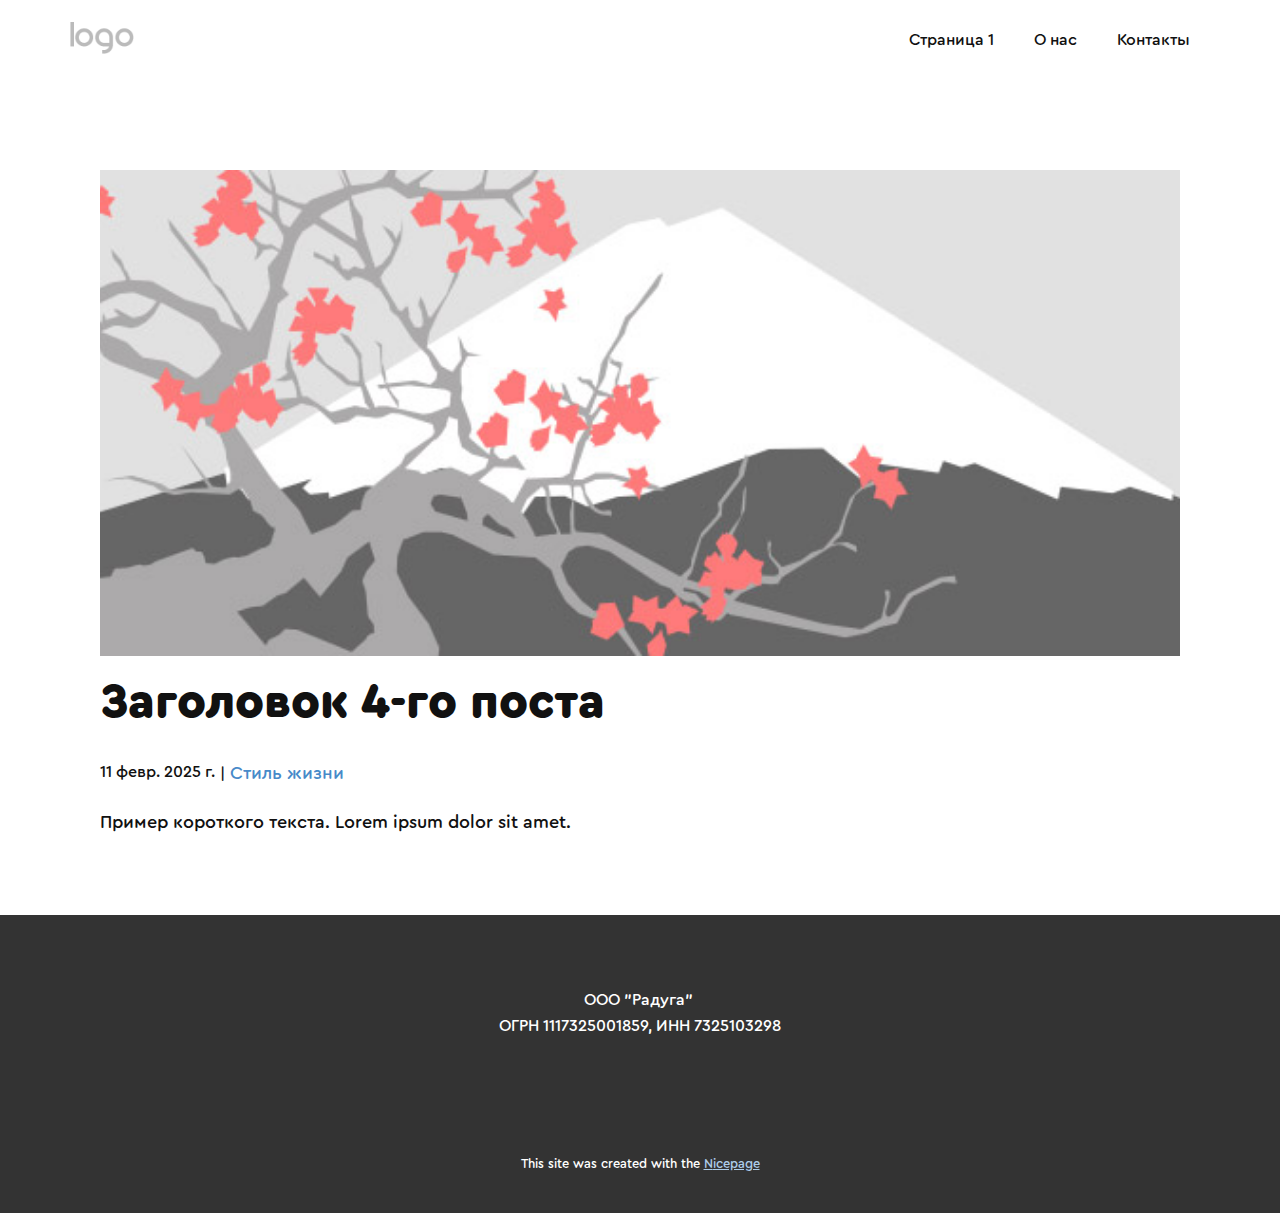
<file: blog/пост-3.html>
<!DOCTYPE html>
<html style="font-size: 16px;" lang="ru"><head>
    <meta name="viewport" content="width=device-width, initial-scale=1.0">
    <meta charset="utf-8">
    <meta name="keywords" content="Заголовок 1-го поста">
    <meta name="description" content="">
    <title>Заголовок 4-го поста</title>
    <link rel="stylesheet" href="../nicepage.css" media="screen">
<link rel="stylesheet" href="../Post-Template.css" media="screen">
    <script class="u-script" type="text/javascript" src="../jquery-1.9.1.min.js" defer=""></script>
    <script class="u-script" type="text/javascript" src="../nicepage.js" defer=""></script>
    <meta name="generator" content="Nicepage 7.4.5, nicepage.com">
    
    
    
    
    
    <script type="application/ld+json">{
		"@context": "http://schema.org",
		"@type": "Organization",
		"name": "WebSite6448814",
		"logo": "images/default-logo.png"
}</script>
    <meta name="theme-color" content="#478ac9">
  <meta name="viewport" content="width=device-width, initial-scale=1.0">
<meta data-intl-tel-input-cdn-path="intlTelInput/"></head>
  <body data-path-to-root="./" data-include-products="false" class="u-body u-xl-mode" data-lang="ru"><header class="u-clearfix u-header u-header" id="header"><div class="u-clearfix u-sheet u-valign-middle u-sheet-1">
        <a href="#" class="u-image u-logo u-image-1">
          <img src="../images/default-logo.png" class="u-logo-image u-logo-image-1">
        </a>
        <nav class="u-menu u-menu-one-level u-offcanvas u-menu-1">
          <div class="menu-collapse" style="font-size: 1rem; letter-spacing: 0px;">
            <a class="u-button-style u-custom-left-right-menu-spacing u-custom-padding-bottom u-custom-top-bottom-menu-spacing u-hamburger-link u-nav-link u-text-active-palette-1-base u-text-hover-palette-2-base" href="#">
              <svg class="u-svg-link" viewBox="0 0 24 24"><use xlink:href="#menu-hamburger"></use></svg>
              <svg class="u-svg-content" version="1.1" id="menu-hamburger" viewBox="0 0 16 16" x="0px" y="0px" xmlns:xlink="http://www.w3.org/1999/xlink" xmlns="http://www.w3.org/2000/svg"><g><rect y="1" width="16" height="2"></rect><rect y="7" width="16" height="2"></rect><rect y="13" width="16" height="2"></rect>
</g></svg>
            </a>
          </div>
          <div class="u-nav-container">
            <ul class="u-nav u-unstyled u-nav-1"><li class="u-nav-item"><a class="u-button-style u-nav-link u-text-active-palette-1-base u-text-hover-palette-2-base" href="../" style="padding: 10px 20px;">Страница 1</a>
</li><li class="u-nav-item"><a class="u-button-style u-nav-link u-text-active-palette-1-base u-text-hover-palette-2-base" href="../О-нас.html" style="padding: 10px 20px;">О нас</a>
</li><li class="u-nav-item"><a class="u-button-style u-nav-link u-text-active-palette-1-base u-text-hover-palette-2-base" href="../Контакты.html" style="padding: 10px 20px;">Контакты</a>
</li></ul>
          </div>
          <div class="u-nav-container-collapse">
            <div class="u-black u-container-style u-inner-container-layout u-opacity u-opacity-95 u-sidenav">
              <div class="u-inner-container-layout u-sidenav-overflow">
                <div class="u-menu-close"></div>
                <ul class="u-align-center u-nav u-popupmenu-items u-unstyled u-nav-2"><li class="u-nav-item"><a class="u-button-style u-nav-link" href="../">Страница 1</a>
</li><li class="u-nav-item"><a class="u-button-style u-nav-link" href="../О-нас.html">О нас</a>
</li><li class="u-nav-item"><a class="u-button-style u-nav-link" href="../Контакты.html">Контакты</a>
</li></ul>
              </div>
            </div>
            <div class="u-black u-menu-overlay u-opacity u-opacity-70"></div>
          </div>
        </nav>
      </div></header>
    <section class="u-align-center u-clearfix u-section-1" id="block-1">
      <div class="u-clearfix u-sheet u-valign-middle-md u-valign-middle-sm u-valign-middle-xs u-sheet-1"><!--post_details--><!--post_details_options_json--><!--{"source":""}--><!--/post_details_options_json--><!--blog_post-->
        <div class="u-container-style u-expanded-width u-post-details u-post-details-1">
          <div class="u-container-layout u-valign-middle u-container-layout-1"><!--blog_post_image-->
            <img alt="" class="u-blog-control u-expanded-width u-image u-image-default u-image-1" src="../images/0fd3416c.jpeg"><!--/blog_post_image--><!--blog_post_header-->
            <h2 class="u-blog-control u-text u-text-1">Заголовок 4-го поста</h2><!--/blog_post_header--><!--blog_post_metadata-->
            <div class="u-blog-control u-metadata u-metadata-1"><!--blog_post_metadata_date-->
              <span class="u-meta-date u-meta-icon">11 февр. 2025 г.</span><!--/blog_post_metadata_date--><!--blog_post_metadata_category-->
              <span class="u-meta-category u-meta-icon"><a href="../blog/blog.html#/blog-1///3">Стиль жизни</a></span><!--/blog_post_metadata_category--><!--blog_post_metadata_comments-->
              <!--/blog_post_metadata_comments-->
            </div><!--/blog_post_metadata--><!--blog_post_content-->
            <div class="u-align-justify u-blog-control u-post-content u-text u-text-2 fr-view">
  <p>Пример короткого текста. Lorem ipsum dolor sit amet.</p>
  </div><!--/blog_post_content-->
          </div>
        </div><!--/blog_post--><!--/post_details-->
      </div>
    </section>
    
    
    
    
    <footer class="u-align-center u-clearfix u-container-align-center u-footer u-grey-80 u-footer" id="footer"><div class="u-clearfix u-sheet u-valign-middle-xs u-sheet-1">
        <p class="u-text u-text-1">ООО "Радуга"&nbsp;<br>ОГРН​ 1117325001859, ИНН 7325103298
        </p>
      </div></footer>
    <section class="u-backlink u-clearfix u-grey-80">
      <p class="u-text">
        <span>This site was created with the </span>
        <a class="u-link" href="https://nicepage.com/" target="_blank" rel="nofollow">
          <span>Nicepage</span>
        </a>
      </p>
    </section>
  
</body></html>
</file>
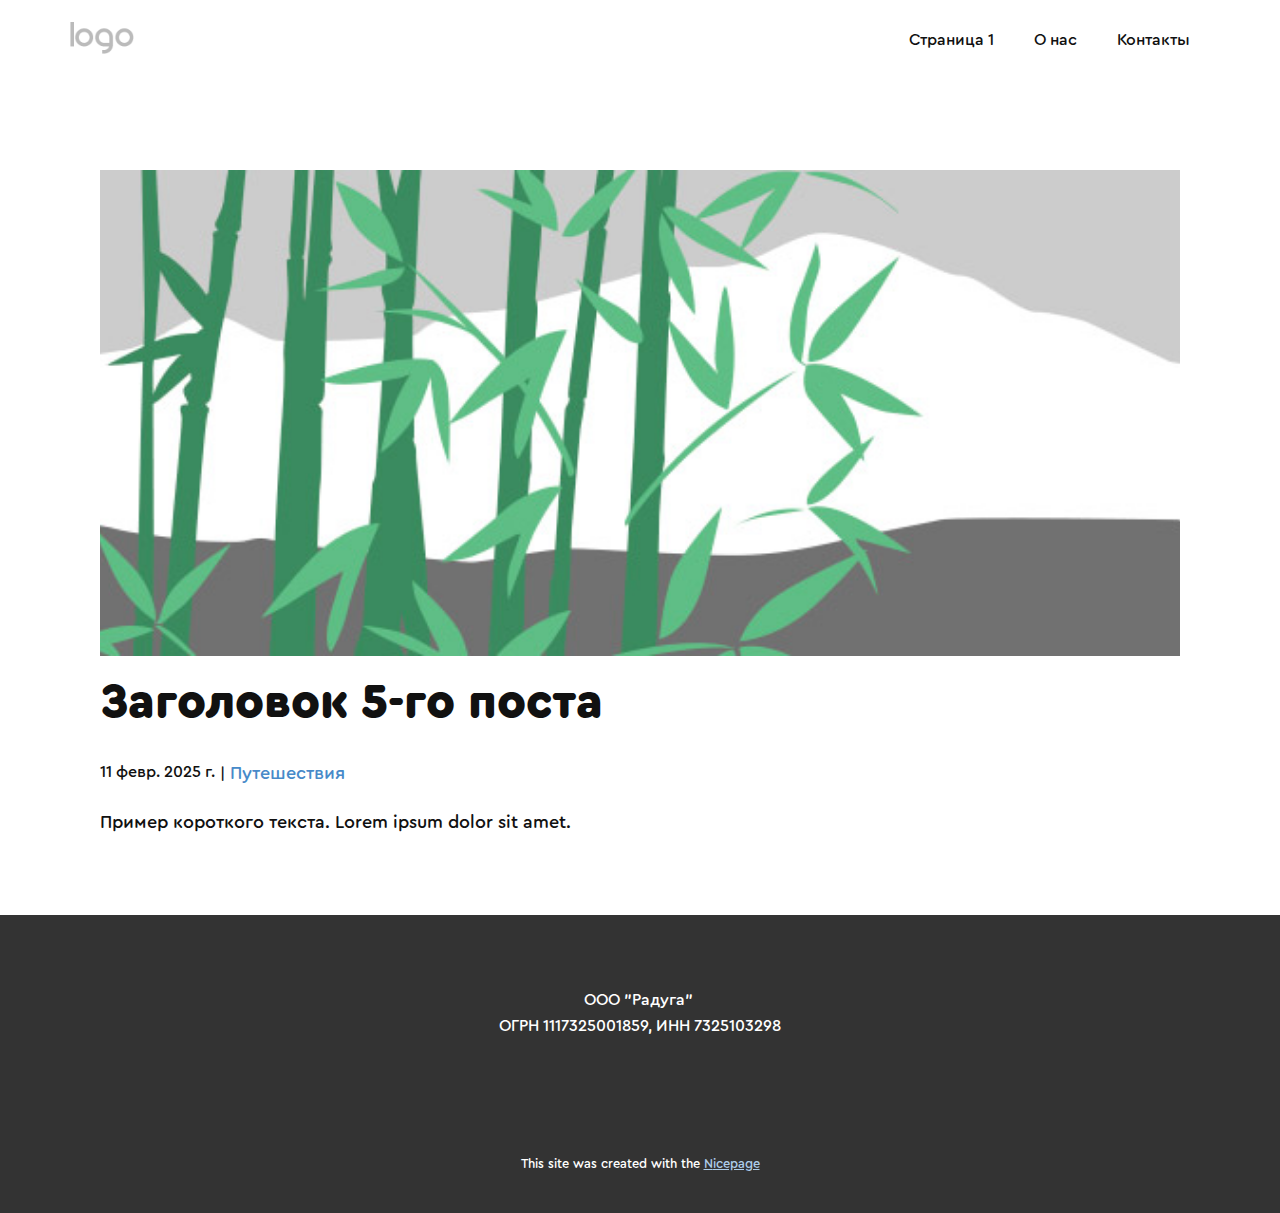
<file: blog/пост-4.html>
<!DOCTYPE html>
<html style="font-size: 16px;" lang="ru"><head>
    <meta name="viewport" content="width=device-width, initial-scale=1.0">
    <meta charset="utf-8">
    <meta name="keywords" content="Заголовок 1-го поста">
    <meta name="description" content="">
    <title>Заголовок 5-го поста</title>
    <link rel="stylesheet" href="../nicepage.css" media="screen">
<link rel="stylesheet" href="../Post-Template.css" media="screen">
    <script class="u-script" type="text/javascript" src="../jquery-1.9.1.min.js" defer=""></script>
    <script class="u-script" type="text/javascript" src="../nicepage.js" defer=""></script>
    <meta name="generator" content="Nicepage 7.4.5, nicepage.com">
    
    
    
    
    
    <script type="application/ld+json">{
		"@context": "http://schema.org",
		"@type": "Organization",
		"name": "WebSite6448814",
		"logo": "images/default-logo.png"
}</script>
    <meta name="theme-color" content="#478ac9">
  <meta name="viewport" content="width=device-width, initial-scale=1.0">
<meta data-intl-tel-input-cdn-path="intlTelInput/"></head>
  <body data-path-to-root="./" data-include-products="false" class="u-body u-xl-mode" data-lang="ru"><header class="u-clearfix u-header u-header" id="header"><div class="u-clearfix u-sheet u-valign-middle u-sheet-1">
        <a href="#" class="u-image u-logo u-image-1">
          <img src="../images/default-logo.png" class="u-logo-image u-logo-image-1">
        </a>
        <nav class="u-menu u-menu-one-level u-offcanvas u-menu-1">
          <div class="menu-collapse" style="font-size: 1rem; letter-spacing: 0px;">
            <a class="u-button-style u-custom-left-right-menu-spacing u-custom-padding-bottom u-custom-top-bottom-menu-spacing u-hamburger-link u-nav-link u-text-active-palette-1-base u-text-hover-palette-2-base" href="#">
              <svg class="u-svg-link" viewBox="0 0 24 24"><use xlink:href="#menu-hamburger"></use></svg>
              <svg class="u-svg-content" version="1.1" id="menu-hamburger" viewBox="0 0 16 16" x="0px" y="0px" xmlns:xlink="http://www.w3.org/1999/xlink" xmlns="http://www.w3.org/2000/svg"><g><rect y="1" width="16" height="2"></rect><rect y="7" width="16" height="2"></rect><rect y="13" width="16" height="2"></rect>
</g></svg>
            </a>
          </div>
          <div class="u-nav-container">
            <ul class="u-nav u-unstyled u-nav-1"><li class="u-nav-item"><a class="u-button-style u-nav-link u-text-active-palette-1-base u-text-hover-palette-2-base" href="../" style="padding: 10px 20px;">Страница 1</a>
</li><li class="u-nav-item"><a class="u-button-style u-nav-link u-text-active-palette-1-base u-text-hover-palette-2-base" href="../О-нас.html" style="padding: 10px 20px;">О нас</a>
</li><li class="u-nav-item"><a class="u-button-style u-nav-link u-text-active-palette-1-base u-text-hover-palette-2-base" href="../Контакты.html" style="padding: 10px 20px;">Контакты</a>
</li></ul>
          </div>
          <div class="u-nav-container-collapse">
            <div class="u-black u-container-style u-inner-container-layout u-opacity u-opacity-95 u-sidenav">
              <div class="u-inner-container-layout u-sidenav-overflow">
                <div class="u-menu-close"></div>
                <ul class="u-align-center u-nav u-popupmenu-items u-unstyled u-nav-2"><li class="u-nav-item"><a class="u-button-style u-nav-link" href="../">Страница 1</a>
</li><li class="u-nav-item"><a class="u-button-style u-nav-link" href="../О-нас.html">О нас</a>
</li><li class="u-nav-item"><a class="u-button-style u-nav-link" href="../Контакты.html">Контакты</a>
</li></ul>
              </div>
            </div>
            <div class="u-black u-menu-overlay u-opacity u-opacity-70"></div>
          </div>
        </nav>
      </div></header>
    <section class="u-align-center u-clearfix u-section-1" id="block-1">
      <div class="u-clearfix u-sheet u-valign-middle-md u-valign-middle-sm u-valign-middle-xs u-sheet-1"><!--post_details--><!--post_details_options_json--><!--{"source":""}--><!--/post_details_options_json--><!--blog_post-->
        <div class="u-container-style u-expanded-width u-post-details u-post-details-1">
          <div class="u-container-layout u-valign-middle u-container-layout-1"><!--blog_post_image-->
            <img alt="" class="u-blog-control u-expanded-width u-image u-image-default u-image-1" src="../images/68f64b9d.jpeg"><!--/blog_post_image--><!--blog_post_header-->
            <h2 class="u-blog-control u-text u-text-1">Заголовок 5-го поста</h2><!--/blog_post_header--><!--blog_post_metadata-->
            <div class="u-blog-control u-metadata u-metadata-1"><!--blog_post_metadata_date-->
              <span class="u-meta-date u-meta-icon">11 февр. 2025 г.</span><!--/blog_post_metadata_date--><!--blog_post_metadata_category-->
              <span class="u-meta-category u-meta-icon"><a href="../blog/blog.html#/blog-1///2">Путешествия</a></span><!--/blog_post_metadata_category--><!--blog_post_metadata_comments-->
              <!--/blog_post_metadata_comments-->
            </div><!--/blog_post_metadata--><!--blog_post_content-->
            <div class="u-align-justify u-blog-control u-post-content u-text u-text-2 fr-view">
  <p>Пример короткого текста. Lorem ipsum dolor sit amet.</p>
  </div><!--/blog_post_content-->
          </div>
        </div><!--/blog_post--><!--/post_details-->
      </div>
    </section>
    
    
    
    
    <footer class="u-align-center u-clearfix u-container-align-center u-footer u-grey-80 u-footer" id="footer"><div class="u-clearfix u-sheet u-valign-middle-xs u-sheet-1">
        <p class="u-text u-text-1">ООО "Радуга"&nbsp;<br>ОГРН​ 1117325001859, ИНН 7325103298
        </p>
      </div></footer>
    <section class="u-backlink u-clearfix u-grey-80">
      <p class="u-text">
        <span>This site was created with the </span>
        <a class="u-link" href="https://nicepage.com/" target="_blank" rel="nofollow">
          <span>Nicepage</span>
        </a>
      </p>
    </section>
  
</body></html>
</file>
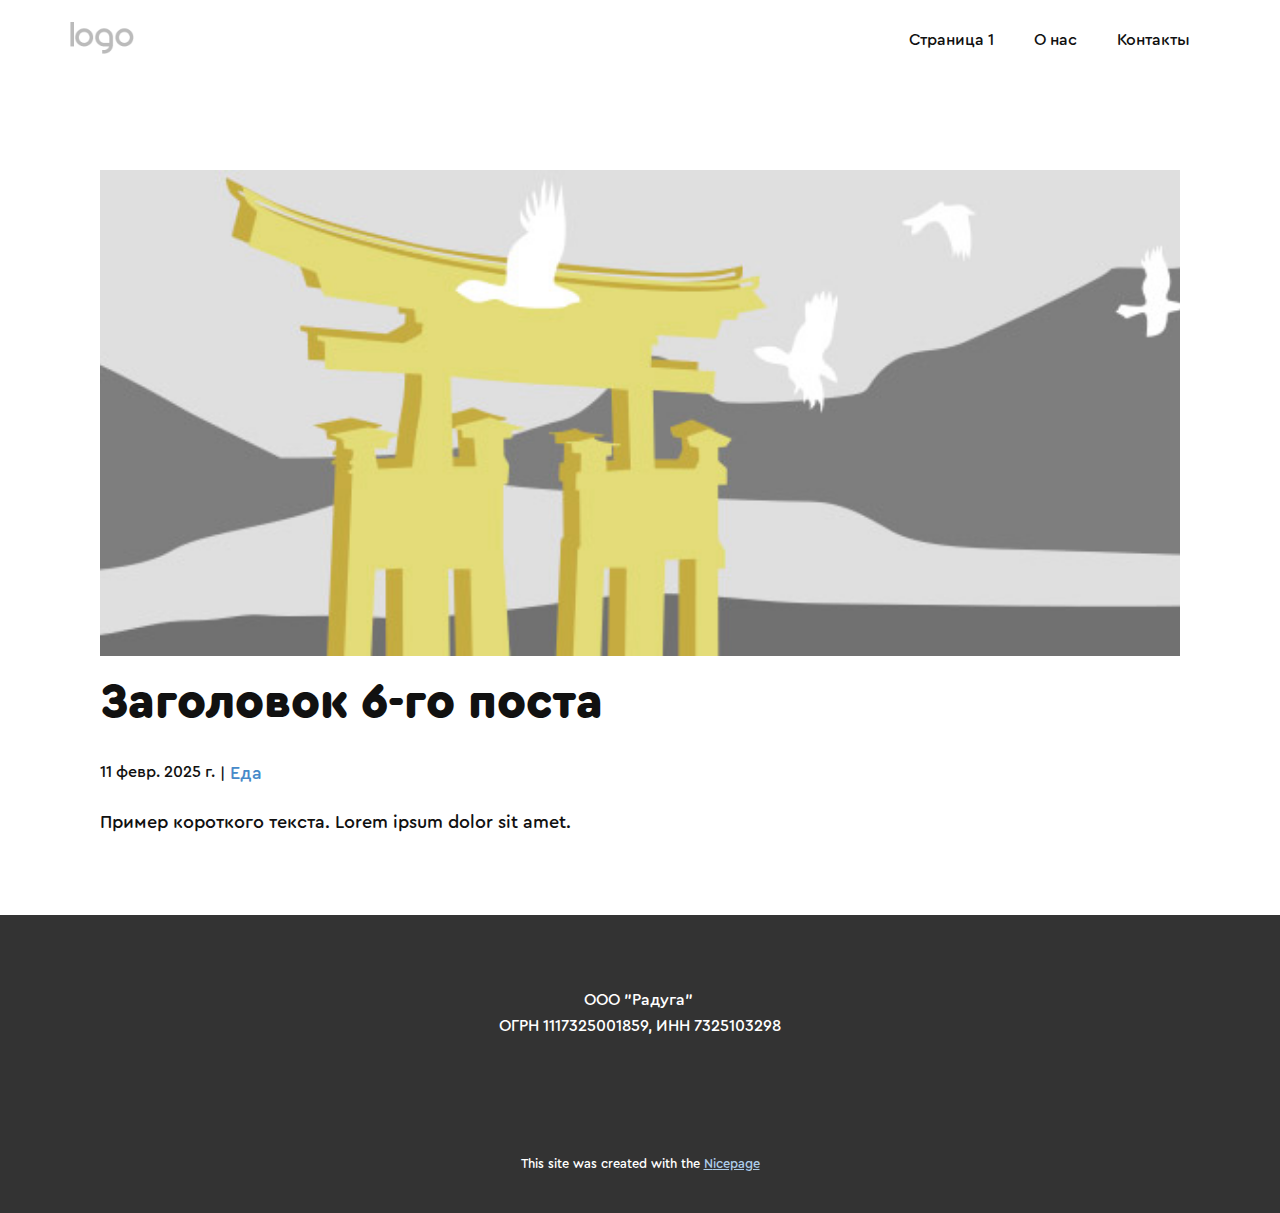
<file: blog/пост-5.html>
<!DOCTYPE html>
<html style="font-size: 16px;" lang="ru"><head>
    <meta name="viewport" content="width=device-width, initial-scale=1.0">
    <meta charset="utf-8">
    <meta name="keywords" content="Заголовок 1-го поста">
    <meta name="description" content="">
    <title>Заголовок 6-го поста</title>
    <link rel="stylesheet" href="../nicepage.css" media="screen">
<link rel="stylesheet" href="../Post-Template.css" media="screen">
    <script class="u-script" type="text/javascript" src="../jquery-1.9.1.min.js" defer=""></script>
    <script class="u-script" type="text/javascript" src="../nicepage.js" defer=""></script>
    <meta name="generator" content="Nicepage 7.4.5, nicepage.com">
    
    
    
    
    
    <script type="application/ld+json">{
		"@context": "http://schema.org",
		"@type": "Organization",
		"name": "WebSite6448814",
		"logo": "images/default-logo.png"
}</script>
    <meta name="theme-color" content="#478ac9">
  <meta name="viewport" content="width=device-width, initial-scale=1.0">
<meta data-intl-tel-input-cdn-path="intlTelInput/"></head>
  <body data-path-to-root="./" data-include-products="false" class="u-body u-xl-mode" data-lang="ru"><header class="u-clearfix u-header u-header" id="header"><div class="u-clearfix u-sheet u-valign-middle u-sheet-1">
        <a href="#" class="u-image u-logo u-image-1">
          <img src="../images/default-logo.png" class="u-logo-image u-logo-image-1">
        </a>
        <nav class="u-menu u-menu-one-level u-offcanvas u-menu-1">
          <div class="menu-collapse" style="font-size: 1rem; letter-spacing: 0px;">
            <a class="u-button-style u-custom-left-right-menu-spacing u-custom-padding-bottom u-custom-top-bottom-menu-spacing u-hamburger-link u-nav-link u-text-active-palette-1-base u-text-hover-palette-2-base" href="#">
              <svg class="u-svg-link" viewBox="0 0 24 24"><use xlink:href="#menu-hamburger"></use></svg>
              <svg class="u-svg-content" version="1.1" id="menu-hamburger" viewBox="0 0 16 16" x="0px" y="0px" xmlns:xlink="http://www.w3.org/1999/xlink" xmlns="http://www.w3.org/2000/svg"><g><rect y="1" width="16" height="2"></rect><rect y="7" width="16" height="2"></rect><rect y="13" width="16" height="2"></rect>
</g></svg>
            </a>
          </div>
          <div class="u-nav-container">
            <ul class="u-nav u-unstyled u-nav-1"><li class="u-nav-item"><a class="u-button-style u-nav-link u-text-active-palette-1-base u-text-hover-palette-2-base" href="../" style="padding: 10px 20px;">Страница 1</a>
</li><li class="u-nav-item"><a class="u-button-style u-nav-link u-text-active-palette-1-base u-text-hover-palette-2-base" href="../О-нас.html" style="padding: 10px 20px;">О нас</a>
</li><li class="u-nav-item"><a class="u-button-style u-nav-link u-text-active-palette-1-base u-text-hover-palette-2-base" href="../Контакты.html" style="padding: 10px 20px;">Контакты</a>
</li></ul>
          </div>
          <div class="u-nav-container-collapse">
            <div class="u-black u-container-style u-inner-container-layout u-opacity u-opacity-95 u-sidenav">
              <div class="u-inner-container-layout u-sidenav-overflow">
                <div class="u-menu-close"></div>
                <ul class="u-align-center u-nav u-popupmenu-items u-unstyled u-nav-2"><li class="u-nav-item"><a class="u-button-style u-nav-link" href="../">Страница 1</a>
</li><li class="u-nav-item"><a class="u-button-style u-nav-link" href="../О-нас.html">О нас</a>
</li><li class="u-nav-item"><a class="u-button-style u-nav-link" href="../Контакты.html">Контакты</a>
</li></ul>
              </div>
            </div>
            <div class="u-black u-menu-overlay u-opacity u-opacity-70"></div>
          </div>
        </nav>
      </div></header>
    <section class="u-align-center u-clearfix u-section-1" id="block-1">
      <div class="u-clearfix u-sheet u-valign-middle-md u-valign-middle-sm u-valign-middle-xs u-sheet-1"><!--post_details--><!--post_details_options_json--><!--{"source":""}--><!--/post_details_options_json--><!--blog_post-->
        <div class="u-container-style u-expanded-width u-post-details u-post-details-1">
          <div class="u-container-layout u-valign-middle u-container-layout-1"><!--blog_post_image-->
            <img alt="" class="u-blog-control u-expanded-width u-image u-image-default u-image-1" src="../images/8ad73f3c.jpeg"><!--/blog_post_image--><!--blog_post_header-->
            <h2 class="u-blog-control u-text u-text-1">Заголовок 6-го поста</h2><!--/blog_post_header--><!--blog_post_metadata-->
            <div class="u-blog-control u-metadata u-metadata-1"><!--blog_post_metadata_date-->
              <span class="u-meta-date u-meta-icon">11 февр. 2025 г.</span><!--/blog_post_metadata_date--><!--blog_post_metadata_category-->
              <span class="u-meta-category u-meta-icon"><a href="../blog/blog.html#/blog-1///1">Еда</a></span><!--/blog_post_metadata_category--><!--blog_post_metadata_comments-->
              <!--/blog_post_metadata_comments-->
            </div><!--/blog_post_metadata--><!--blog_post_content-->
            <div class="u-align-justify u-blog-control u-post-content u-text u-text-2 fr-view">
  <p>Пример короткого текста. Lorem ipsum dolor sit amet.</p>
  </div><!--/blog_post_content-->
          </div>
        </div><!--/blog_post--><!--/post_details-->
      </div>
    </section>
    
    
    
    
    <footer class="u-align-center u-clearfix u-container-align-center u-footer u-grey-80 u-footer" id="footer"><div class="u-clearfix u-sheet u-valign-middle-xs u-sheet-1">
        <p class="u-text u-text-1">ООО "Радуга"&nbsp;<br>ОГРН​ 1117325001859, ИНН 7325103298
        </p>
      </div></footer>
    <section class="u-backlink u-clearfix u-grey-80">
      <p class="u-text">
        <span>This site was created with the </span>
        <a class="u-link" href="https://nicepage.com/" target="_blank" rel="nofollow">
          <span>Nicepage</span>
        </a>
      </p>
    </section>
  
</body></html>
</file>
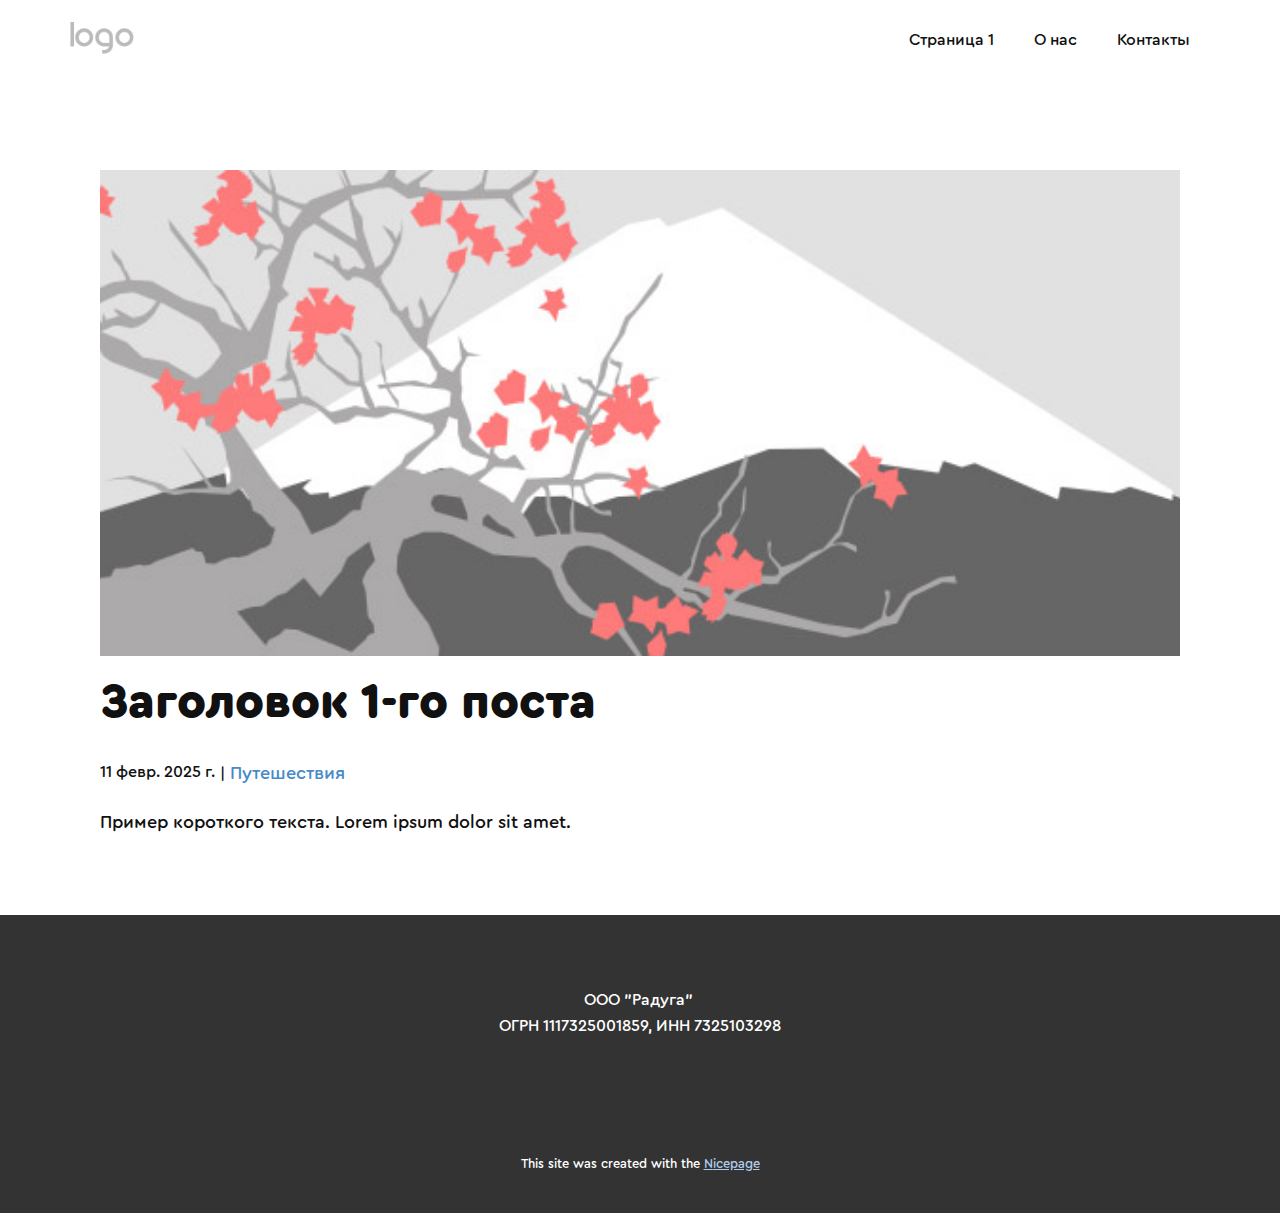
<file: blog/пост.html>
<!DOCTYPE html>
<html style="font-size: 16px;" lang="ru"><head>
    <meta name="viewport" content="width=device-width, initial-scale=1.0">
    <meta charset="utf-8">
    <meta name="keywords" content="Заголовок 1-го поста">
    <meta name="description" content="">
    <title>Заголовок 1-го поста</title>
    <link rel="stylesheet" href="../nicepage.css" media="screen">
<link rel="stylesheet" href="../Post-Template.css" media="screen">
    <script class="u-script" type="text/javascript" src="../jquery-1.9.1.min.js" defer=""></script>
    <script class="u-script" type="text/javascript" src="../nicepage.js" defer=""></script>
    <meta name="generator" content="Nicepage 7.4.5, nicepage.com">
    
    
    
    
    
    <script type="application/ld+json">{
		"@context": "http://schema.org",
		"@type": "Organization",
		"name": "WebSite6448814",
		"logo": "images/default-logo.png"
}</script>
    <meta name="theme-color" content="#478ac9">
  <meta name="viewport" content="width=device-width, initial-scale=1.0">
<meta data-intl-tel-input-cdn-path="intlTelInput/"></head>
  <body data-path-to-root="./" data-include-products="false" class="u-body u-xl-mode" data-lang="ru"><header class="u-clearfix u-header u-header" id="header"><div class="u-clearfix u-sheet u-valign-middle u-sheet-1">
        <a href="#" class="u-image u-logo u-image-1">
          <img src="../images/default-logo.png" class="u-logo-image u-logo-image-1">
        </a>
        <nav class="u-menu u-menu-one-level u-offcanvas u-menu-1">
          <div class="menu-collapse" style="font-size: 1rem; letter-spacing: 0px;">
            <a class="u-button-style u-custom-left-right-menu-spacing u-custom-padding-bottom u-custom-top-bottom-menu-spacing u-hamburger-link u-nav-link u-text-active-palette-1-base u-text-hover-palette-2-base" href="#">
              <svg class="u-svg-link" viewBox="0 0 24 24"><use xlink:href="#menu-hamburger"></use></svg>
              <svg class="u-svg-content" version="1.1" id="menu-hamburger" viewBox="0 0 16 16" x="0px" y="0px" xmlns:xlink="http://www.w3.org/1999/xlink" xmlns="http://www.w3.org/2000/svg"><g><rect y="1" width="16" height="2"></rect><rect y="7" width="16" height="2"></rect><rect y="13" width="16" height="2"></rect>
</g></svg>
            </a>
          </div>
          <div class="u-nav-container">
            <ul class="u-nav u-unstyled u-nav-1"><li class="u-nav-item"><a class="u-button-style u-nav-link u-text-active-palette-1-base u-text-hover-palette-2-base" href="../" style="padding: 10px 20px;">Страница 1</a>
</li><li class="u-nav-item"><a class="u-button-style u-nav-link u-text-active-palette-1-base u-text-hover-palette-2-base" href="../О-нас.html" style="padding: 10px 20px;">О нас</a>
</li><li class="u-nav-item"><a class="u-button-style u-nav-link u-text-active-palette-1-base u-text-hover-palette-2-base" href="../Контакты.html" style="padding: 10px 20px;">Контакты</a>
</li></ul>
          </div>
          <div class="u-nav-container-collapse">
            <div class="u-black u-container-style u-inner-container-layout u-opacity u-opacity-95 u-sidenav">
              <div class="u-inner-container-layout u-sidenav-overflow">
                <div class="u-menu-close"></div>
                <ul class="u-align-center u-nav u-popupmenu-items u-unstyled u-nav-2"><li class="u-nav-item"><a class="u-button-style u-nav-link" href="../">Страница 1</a>
</li><li class="u-nav-item"><a class="u-button-style u-nav-link" href="../О-нас.html">О нас</a>
</li><li class="u-nav-item"><a class="u-button-style u-nav-link" href="../Контакты.html">Контакты</a>
</li></ul>
              </div>
            </div>
            <div class="u-black u-menu-overlay u-opacity u-opacity-70"></div>
          </div>
        </nav>
      </div></header>
    <section class="u-align-center u-clearfix u-section-1" id="block-1">
      <div class="u-clearfix u-sheet u-valign-middle-md u-valign-middle-sm u-valign-middle-xs u-sheet-1"><!--post_details--><!--post_details_options_json--><!--{"source":""}--><!--/post_details_options_json--><!--blog_post-->
        <div class="u-container-style u-expanded-width u-post-details u-post-details-1">
          <div class="u-container-layout u-valign-middle u-container-layout-1"><!--blog_post_image-->
            <img alt="" class="u-blog-control u-expanded-width u-image u-image-default u-image-1" src="../images/0fd3416c.jpeg"><!--/blog_post_image--><!--blog_post_header-->
            <h2 class="u-blog-control u-text u-text-1">Заголовок 1-го поста</h2><!--/blog_post_header--><!--blog_post_metadata-->
            <div class="u-blog-control u-metadata u-metadata-1"><!--blog_post_metadata_date-->
              <span class="u-meta-date u-meta-icon">11 февр. 2025 г.</span><!--/blog_post_metadata_date--><!--blog_post_metadata_category-->
              <span class="u-meta-category u-meta-icon"><a href="../blog/blog.html#/blog-1///2">Путешествия</a></span><!--/blog_post_metadata_category--><!--blog_post_metadata_comments-->
              <!--/blog_post_metadata_comments-->
            </div><!--/blog_post_metadata--><!--blog_post_content-->
            <div class="u-align-justify u-blog-control u-post-content u-text u-text-2 fr-view">
  <p>Пример короткого текста. Lorem ipsum dolor sit amet.</p>
  </div><!--/blog_post_content-->
          </div>
        </div><!--/blog_post--><!--/post_details-->
      </div>
    </section>
    
    
    
    
    <footer class="u-align-center u-clearfix u-container-align-center u-footer u-grey-80 u-footer" id="footer"><div class="u-clearfix u-sheet u-valign-middle-xs u-sheet-1">
        <p class="u-text u-text-1">ООО "Радуга"&nbsp;<br>ОГРН​ 1117325001859, ИНН 7325103298
        </p>
      </div></footer>
    <section class="u-backlink u-clearfix u-grey-80">
      <p class="u-text">
        <span>This site was created with the </span>
        <a class="u-link" href="https://nicepage.com/" target="_blank" rel="nofollow">
          <span>Nicepage</span>
        </a>
      </p>
    </section>
  
</body></html>
</file>
